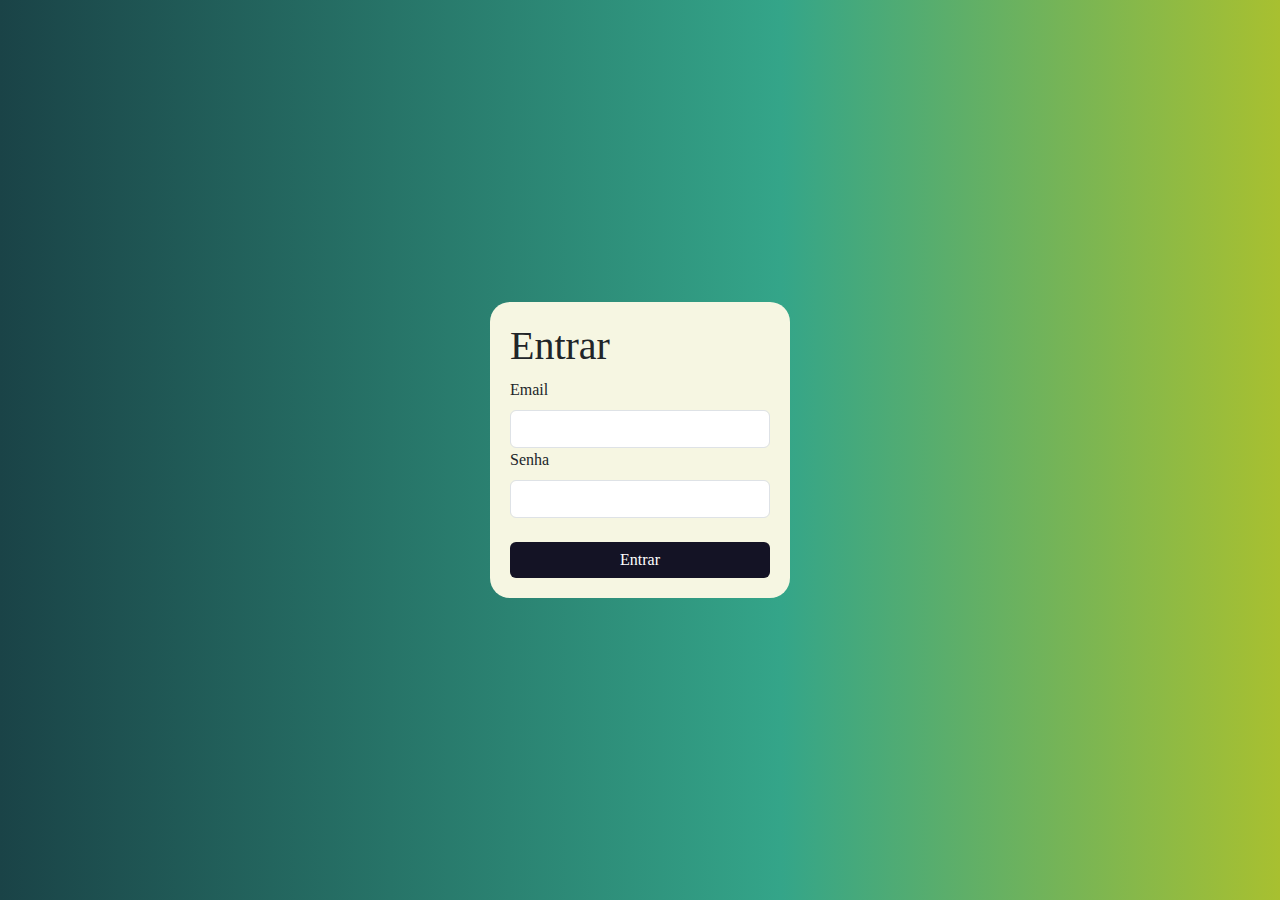
<file: index.html>
<!DOCTYPE html>
<html lang="pt-br">

<head>
  <meta charset="UTF-8">
  <meta http-equiv="X-UA-Compatible" content="IE=edge">
  <meta name="viewport" content="width=device-width, initial-scale=1.0">
  <title>Elegance - Orçamento</title>
  <link rel="stylesheet" href="css/bootstrap.min.css">
  <link rel="stylesheet" href="css/login.css">
  <link rel="icon" href="img/Logo1.png" type="image/png">
  <link rel="stylesheet" href="https://cdn.jsdelivr.net/npm/bootstrap-icons@1.11.1/font/bootstrap-icons.css">

</head>

<body>

  <main class=" x d-flex justify-content-center align-items-center"  >
    <section class="container d-flex justify-content-center" >
      <div class="">
        <div class="primeira ">
          <div class="row">
            <div id="log" class="col-6 col-sm-6 col-md-6 col-lg-6">
              <h1 class="col-6 display-6">Entrar</h1>
            </div>
            <div class="col-12">
              <label for="inputEmail4" class="form-label">Email</label>
              <input type="text" class="form-control" id="nome">
            </div>
            <div class="col-12">
              <label for="inputPassword4" class="form-label">Senha</label>
              <input type="password" class="form-control" id="senha">
              <div class="erro" id="senhainvalida">Email ou senha invalidos, tente novamente.</div>
            </div>
            <div class="col-12 mt-4">
              <button id="btn" class="btn btn-primary">Entrar</button>
            </div>
          </div>
        </div>
      </div>
    </section>
  </main>


  <script src="js/bootstrap.bundle.min.js"></script>
  <script src="js/login.js"></script>


</body>

</html>
</file>
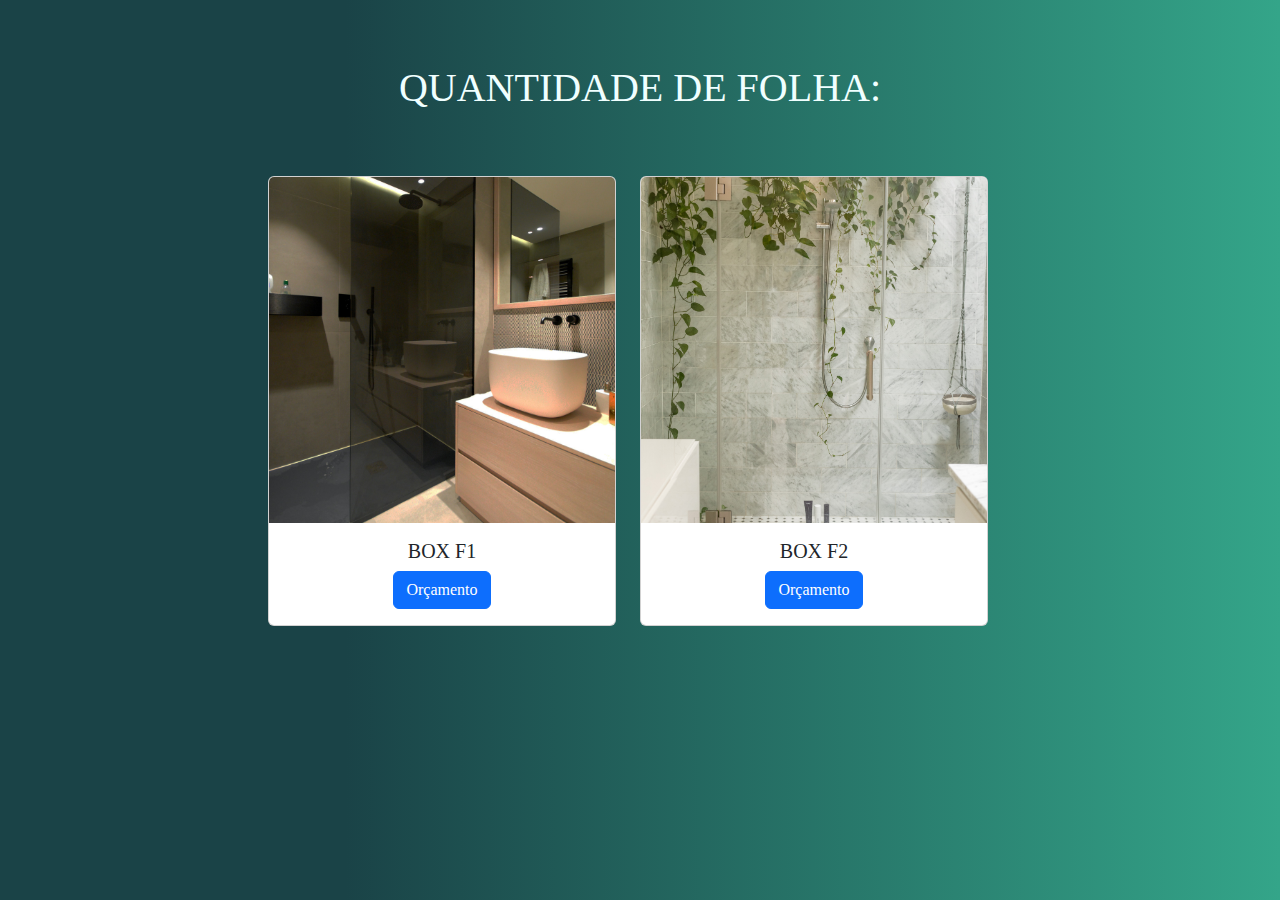
<file: pag/boxescolha.html>
<!DOCTYPE html>
<html lang="en">
<head>
    <meta charset="UTF-8">
    <meta name="viewport" content="width=device-width, initial-scale=1.0">
    <title>Document</title>
    <link rel="stylesheet" href="../css/bootstrap.min.css">
    <link rel="stylesheet" href="../css/escolha.css">
</head>
<body>

    <header>
        <h1>QUANTIDADE DE FOLHA:</h1>
        <div class="container text-center">
            <div class="row">
                <div class="col-md-4 col-6 offset-md-2"> <!-- Coluna 1 -->
                    <div class="card">
                        <img src="../img/box1.jpg" class="card-img-top" alt="...">
                        <div class="card-body">
                            <h5 class="card-title">BOX F1</h5>
                            <a href="boxf1.html" class="btn btn-primary">Orçamento</a>
                        </div>
                    </div>
                </div>
                <div class="col-md-4 col-6"> <!-- Coluna 2 -->
                    <div class="card">
                        <img src="../img/box2.jpg" class="card-img-top" alt="...">
                        <div class="card-body">
                            <h5 class="card-title">BOX F2</h5>
                            <a href="boxf2.html" class="btn btn-primary">Orçamento</a>
                        </div>
                    </div>
                </div>
            </div>
        </div>
        
    </header>
 

</body>
</html>
</file>
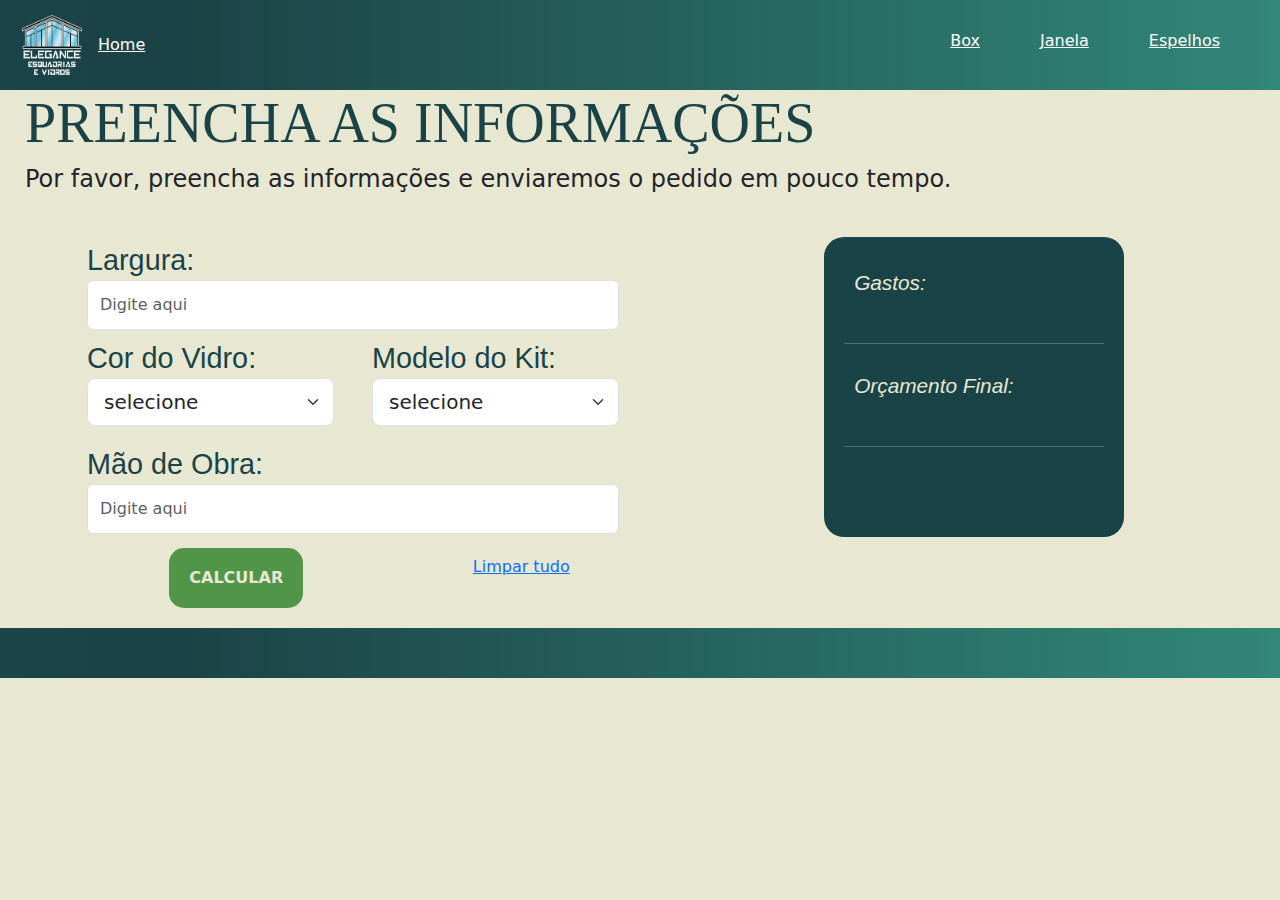
<file: pag/boxf1.html>
<!DOCTYPE html>
<html lang="pt-br">
<head>
    <meta charset="UTF-8">
    <meta http-equiv="X-UA-Compatible" content="IE=edge">
    <meta name="viewport" content="width=device-width, initial-scale=1.0">
    <title>Elegance - Orçamentos</title>
    <link rel="stylesheet" href="../css/bootstrap.min.css">
    <link rel="stylesheet" href="../css/janelaFolha.css">
    <link rel="icon" href="../img/Logo1.png" type="image/png">  
</head>
<body>
  <nav class="navbar navbar-expand-lg">
    <a class="navbar-logo" href="#">
      <img class="logo" src="../img/Logo1.png" width="60" height="60" alt="logo nav">
    </a>
    <a class="navbar-brand" href="#">
    </a>
    <li class="nav-item">
      <a class="text-white" href="escolha.html">Home</a>
    </li>
      <div class="collapse navbar-collapse" id="cabeçalho">
        <ul class="navbar-nav ms-auto mb-2">
            <li class="nav-item">
                <a class="text-white" href="boxescolha.html">Box</a>
              </li>
              <li class="nav-item">
                <a class="text-white" href="janela.html">Janela</a>
              </li>
              <li class="nav-item">
                <a class="text-white" href="espelhos.html">Espelhos</a>
              </li>
        </ul>
      </div>
    </div>
  </nav>
<main>
  <header class="">
    <h1>PREENCHA AS INFORMAÇÕES</h1>
    <h4 class="display-6">Por favor, preencha as informações e enviaremos o pedido em pouco tempo.</h4>
  </header>
  <br>
  <main class="container ms-auto">
    <div class="row">
      <div class="col-md-6">

        <div class="row">
          <div class="col-md-12">
            <div class="p-1">
              <label for="" class="formulario col-form-label-lg">Largura:</label>
              <input id="largura" type="text" placeholder="Digite aqui" class="form-control">
            </div>
          </div>
          <div class="col-md-6">
            <div class="p-1">
              <label for="" class="formulario col-form-label-lg">Cor do Vidro:</label>
               <select id="corVidro" class=" form-select form-select-lg" onChange="selectCorVidro()">
                <option>selecione </option>
          <option value="1">Incolor</option>
          <option value="2">Fumê</option>
          <option value="3">Verde</option>
              </select>
              </div>
            </div>
            <div class="col-md-6">
              <div class="p-1">
                <label for="" class="formulario col-form-label-lg">Modelo do Kit:</label>
                 <select id="modelkit" class=" form-select form-select-lg" onChange="selectModeloKit()">
                  <option>selecione </option>
            <option value="1">Redondo</option>
            <option value="2">Reto Preto</option>
            <option value="3">Reto Branco</option>
            <option value="4">Reto Cromado</option>
                </select>
                </div>
              </div>
              <div class="col-md-12">
                <div class="p-1">
              <label class="formulario col-form-label-lg">Mão de Obra:</label>
              <input type="number" id="mobra" class="form-control" placeholder="Digite aqui" />
            </div>
            </div>
    
               <div class="col-md-7 text-center">
                <button id="btn" class="calcular btn btn-success" style="border-radius: 15px;" onclick="calcular()">CALCULAR</button>
              </div>
               <div class="col-md-5 text-center">
                <a id="limpar" class=" btn btn-link " onclick="apagar()" href="#">Limpar tudo</a>
              </div>

            </div>

          </div>
    
            <div class="col-6 col-sm-6 col-md-6 col-lg-6 m-auto d-flex justify-content-center align-items-center">
              <div class="container_b 1 ">
                <div id="final"  >
                  <label class="div">Gastos:</label>
                  <div id="gastos"> </div><hr>
                  <label class="div">Orçamento Final:</label>
                  <div id="porcentagem"></div><hr>
                </div>
              </div>
            </div>


          </div>
          </main>





  <!--
  <main class="container ms-auto">
    <div class="row justify-content-start formulario-esquerda">
      <div class="col-6 p-0.5">

        <div class="row">
          <div class="col-12">
            <div class="p-1">
              <label class="formulario">Largura:</label>
              <input type="number" id="largura" class="form-control" placeholder="Digite aqui" />
            </div>
          </div>
          <div class="col-6">
            <div class="p-2">
              <label class="formulario" for="ModeloBox">Modelo do Box:</label>
            <select id="ModeloBox" class="formulario2 form-control" onChange="selectAdesivo()">
            </select>
            </div>
          </div> 
          <div class="col-6">
            <div class="p-2">
              <label class="formulario" for="corVidro">Cor do Vidro:</label>
            <select id="corVidro" class="formulario2 form-control" onChange="selectCorVidro()">
              <option>selecione </option>
        <option value="1">Incolor</option>
        <option value="2">Fumê</option>
        <option value="3">Verde</option>
            </select>
            </div>
          </div>
          <div class="col-6">
            <div class="p-2">
              <label class="formulario" for="modelkit">Modelo do Kit:</label>
            <select id="modelkit" class="formulario2 form-control" onChange="selectModeloKit()">
              <option>selecione </option>
        <option value="1">Redondo</option>
        <option value="2">Reto Preto</option>
        <option value="3">Reto Branco</option>
        <option value="4">Reto Cromado</option>
            </select>
            </div>
          </div>
           <div class="col-6">
            <div class="p-2">
              <label class="formulario" for="CorKit">Cor do Kit:</label>
            <select id="CorKit" class="formulario2 form-control" onChange="selectAdesivo()">
            </select>
            </div>
          </div>
          <div class="col-6">
            <div class="p-2">
              <label class="formulario" for="Puxador">Puxador:</label>
            <select id="Puxador" class="formulario2 form-control" onChange="selectAdesivo()">
            </select>
            </div>
          </div> 
          <div class="col-6">
            <div class="p-2">
              <label class="formulario">Mão de Obra:</label>
              <input type="number" id="moba" class="form-control" placeholder="Digite aqui" />
            </div>
          </div>

        </div>
        <div class="p-1 d-flex justify-content-between">
          <div>
            <button id="btn" class="calcular btn btn-success" style="border-radius: 15px;" onclick="calcular()">CALCULAR</button>
          </div>
          <div>
            <a class="limpar btn btn-link" onclick="apagar()" href="#">Limpar tudo</a>
          </div>
        </div>
      </div>

      <div class="col-6 p-0.5 d-flex justify-content-center align-items-center">
        <div class="container_b 1">
          <div id="final"  >
            <label class="div">Gastos:</label>
            <div id="gastos"> </div><hr>
            <label class="div">Orçamento Final:</label>
            <div id="porcentagem"></div><hr>
          </div>
        </div>
      </div>
</main>
-->

<footer>
  
</footer>

    <script src="../js/bootstrap.bundle.min.js"></script>
    <script src="../js/boxf1.js"></script>


</body>
</html>
</file>
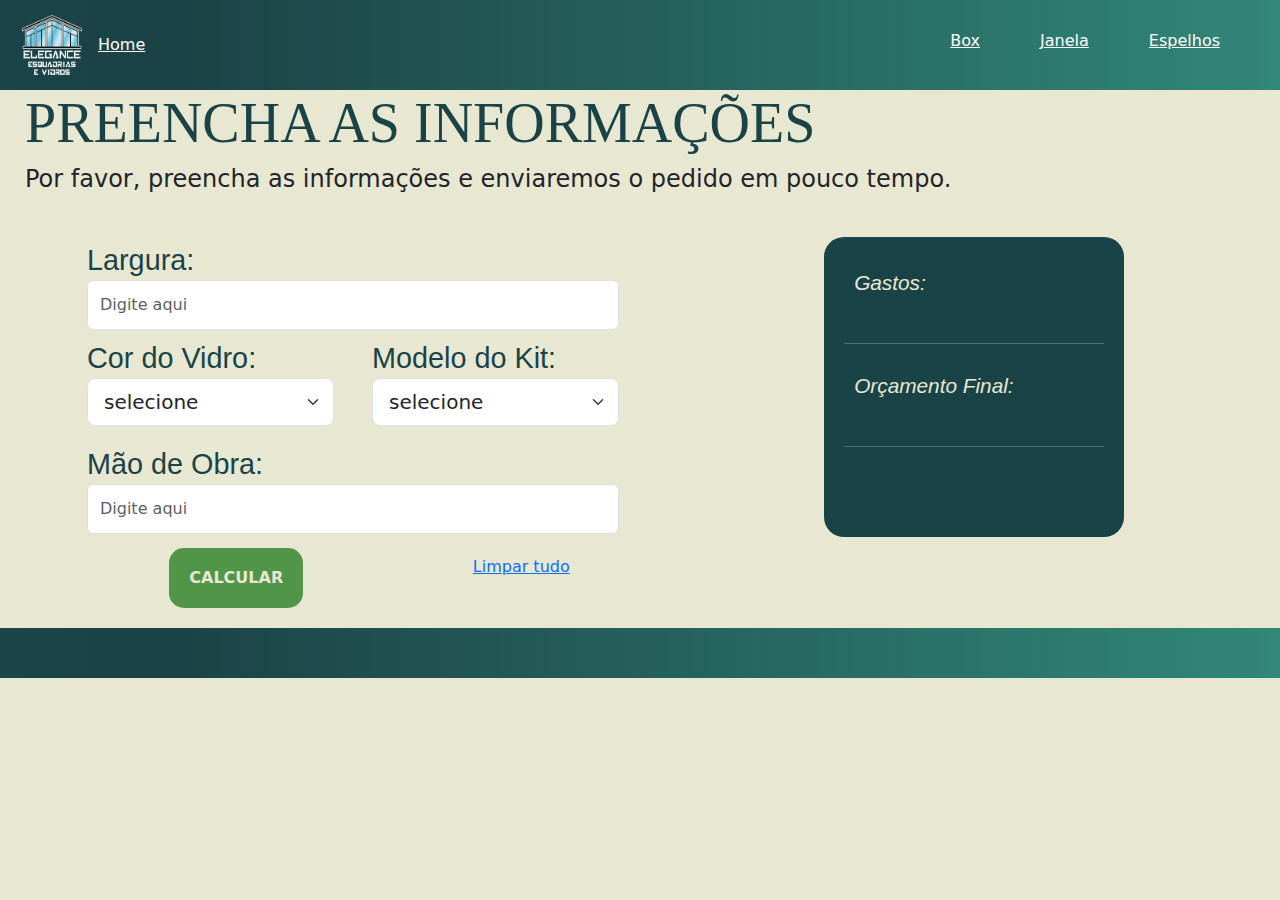
<file: pag/boxf2.html>
<!DOCTYPE html>
<html lang="pt-br">
<head>
    <meta charset="UTF-8">
    <meta http-equiv="X-UA-Compatible" content="IE=edge">
    <meta name="viewport" content="width=device-width, initial-scale=1.0">
    <title>Elegance - Orçamentos</title>
    <link rel="stylesheet" href="../css/bootstrap.min.css">
    <link rel="stylesheet" href="../css/janelaFolha.css">
    <link rel="icon" href="../img/Logo1.png" type="image/png">  
</head>
<body>
  <nav class="navbar navbar-expand-lg">
    <a class="navbar-logo" href="#">
      <img class="logo" src="../img/Logo1.png" width="60" height="60" alt="logo nav">
    </a>
    <a class="navbar-brand" href="#">
    </a>
    <li class="nav-item">
      <a class="text-white" href="escolha.html">Home</a>
    </li>
      <div class="collapse navbar-collapse" id="cabeçalho">
        <ul class="navbar-nav ms-auto mb-2">
            <li class="nav-item">
                <a class="text-white" href="boxescolha.html">Box</a>
              </li>
              <li class="nav-item">
                <a class="text-white" href="janela.html">Janela</a>
              </li>
              <li class="nav-item">
                <a class="text-white" href="espelhos.html">Espelhos</a>
              </li>
        </ul>
      </div>
    </div>
  </nav>
<main>
  <header class="">
    <h1>PREENCHA AS INFORMAÇÕES</h1>
    <h4 class="display-6">Por favor, preencha as informações e enviaremos o pedido em pouco tempo.</h4>
  </header>
  <br>
  <main class="container ms-auto">
    <div class="row">
      <div class="col-md-6">

        <div class="row">
          <div class="col-md-12">
            <div class="p-1">
              <label for="" class="formulario col-form-label-lg">Largura:</label>
              <input id="largura" type="text" placeholder="Digite aqui" class="form-control">
            </div>
          </div>
          <div class="col-md-6">
            <div class="p-1">
              <label for="" class="formulario col-form-label-lg">Cor do Vidro:</label>
               <select id="corVidro" class=" form-select form-select-lg" onChange="selectCorVidro()">
                <option>selecione </option>
          <option value="1">Incolor</option>
          <option value="2">Fumê</option>
          <option value="3">Verde</option>
              </select>
              </div>
            </div>
            <div class="col-md-6">
              <div class="p-1">
                <label for="" class="formulario col-form-label-lg">Modelo do Kit:</label>
                 <select id="modelkit" class=" form-select form-select-lg" onChange="selectModeloKit()">
                  <option>selecione </option>
            <option value="1">Redondo</option>
            <option value="2">Reto Preto</option>
            <option value="3">Reto Branco</option>
            <option value="4">Reto Cromado</option>
                </select>
                </div>
              </div>
              <div class="col-md-12">
                <div class="p-1">
              <label class="formulario col-form-label-lg">Mão de Obra:</label>
              <input type="number" id="mobra" class="form-control" placeholder="Digite aqui" />
            </div>
            </div>
    
               <div class="col-md-7 text-center">
                <button id="btn" class="calcular btn btn-success" style="border-radius: 15px;" onclick="calcular()">CALCULAR</button>
              </div>
               <div class="col-md-5 text-center">
                <a id="limpar" class=" btn btn-link " onclick="apagar()" href="#">Limpar tudo</a>
              </div>

            </div>

          </div>
    
            <div class="col-6 col-sm-6 col-md-6 col-lg-6 m-auto d-flex justify-content-center align-items-center">
              <div class="container_b 1 ">
                <div id="final"  >
                  <label class="div">Gastos:</label>
                  <div id="gastos"> </div><hr>
                  <label class="div">Orçamento Final:</label>
                  <div id="porcentagem"></div><hr>
                </div>
              </div>
            </div>


          </div>
          </main>


<footer>
  
</footer>

    <script src="../js/bootstrap.bundle.min.js"></script>
    <script src="../js/boxf3.js"></script>


</body>
</html>
</file>
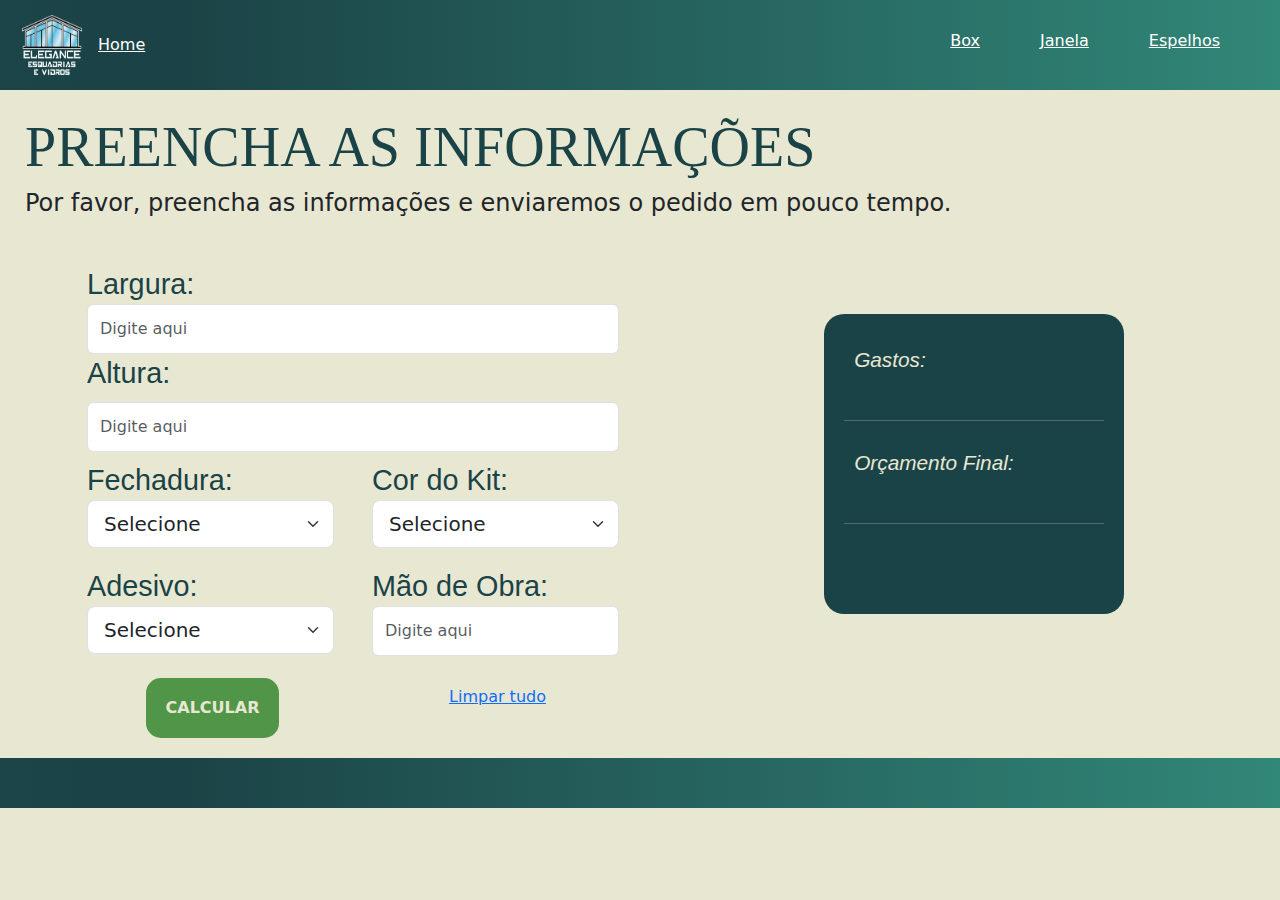
<file: pag/janela2folhas.html>
<!DOCTYPE html>
<html lang="pt-br">

<head>
  <meta charset="UTF-8">
  <meta http-equiv="X-UA-Compatible" content="IE=edge">
  <meta name="viewport" content="width=device-width, initial-scale=1.0">
  <title>Elegance - Orçamentos</title>
  <link rel="stylesheet" href="../css/bootstrap.min.css">
  <link rel="stylesheet" href="../css/janelaFolha.css"> <!-- <<<<<<<<<<<<<<<<<<<<<<<<<<<<<< -->
  <link rel="icon" href="../img/Logo1.png" type="image/png">
</head>

<body>
  <nav class="navbar navbar-expand-lg">
    <a class="navbar-logo" href="#">
      <img class="logo" src="../img/Logo1.png" width="60" height="60" alt="logo nav">
    </a>
    <a class="navbar-brand" href="#"></a>
    <li class="nav-item">
      <a class="text-white" href="escolha.html">Home</a>
    </li>
    <div class="collapse navbar-collapse" id="cabeçalho">
      <ul class="navbar-nav ms-auto mb-2">
        <li class="nav-item">
          <a class="text-white" href="boxescolha.html">Box</a>
        </li>
        <li class="nav-item">
          <a class="text-white" href="janela.html">Janela</a>
        </li>
        <li class="nav-item">
          <a class="text-white"
            href="espelhos.html">Espelhos</a>
        </li>
      </ul>
    </div>
  </nav>
  <br>
  <header class="">
    <h1>PREENCHA AS INFORMAÇÕES</h1>
    <h4 class="display-6">Por favor, preencha as informações e enviaremos o pedido em pouco tempo.</h4>
  </header>
  <br>
  <main class="container ms-auto">

    <div class="row">
      <div class="col-md-6">

        <div class="row">

          <div class="col-md-12">
            <div class="p-1">
              <label for="" class="formulario col-form-label-lg">Largura:</label>
              <input id="largura" type="text" placeholder="Digite aqui" class="form-control">
            </div>
          </div>
          <div class="col-md-12">
            <div class="p-1">
              <label for="" class="formulario">Altura:</label>
              <input id="altura" type="text" placeholder="Digite aqui" class="form-control">
            </div>
          </div>
          <div class="col-md-6">
            <div class="p-1">
              <label for="" class="formulario col-form-label-lg">Fechadura:</label>
               <select id="select" class=" form-select form-select-lg" onChange="selectFechadura()">
              <option>Selecione</option>
              <option value="1">Bate-Fecha</option>
              <option value="2">Com Chave</option>
              <option value="3">Nenhum</option>
            </select>
            </div>
          </div>
          <div class="col-md-6">
            <div class="p-1">
              <label for="" class="formulario col-form-label-lg">Cor do Kit:</label>
               <select id="kit" class=" form-select form-select-lg" onChange="selectAdesivo()">
              <option>Selecione</option>
              <option value="1">Branco</option>
              <option value="2">Preto</option>
              <option value="3">Natural Fosco</option>
              <option value="4">Bronze</option>
            </select>
            </div>
          </div>
          <div class="col-md-6">
            <div class="p-1">
              <label for="colFormLabelLg" class="formulario col-form-label-lg">Adesivo:</label>
               <select id="adesivo" class=" form-select form-select-lg" onChange="selectAdesivo()">
              <option>Selecione</option>
              <option value="1">Branco 1x1</option>
              <option value="2">Branco 1,22x1</option>
              <option value="3">Preto 1x1</option>
              <option value="4">Preto 1,22x1</option>
              <option value="5">Jateado 1x1</option>
              <option value="6">Jateado 1,22x1</option>
              <option value="7">Nenhum</option>
            </select>
            </div>
          </div>
          <div class="col-md-6">
            <div class="p-1">
          <label class="formulario col-form-label-lg">Mão de Obra:</label>
          <input type="number" id="mobra" class="form-control" placeholder="Digite aqui" />
        </div>
        </div>

           <div class="col-md-6 text-center">
            <button id="btn" class="calcular btn btn-success" style="border-radius: 15px;" onclick="calcular()">CALCULAR</button>
          </div>
           <div class="col-md-6 text-center">
            <a id="limpar" class=" btn btn-link " onclick="apagar()" href="#">Limpar tudo</a>
          </div>



        </div>

      </div>

        <div class="col-6 col-sm-6 col-md-6 col-lg-6 m-auto d-flex justify-content-center align-items-center">
          <div class="container_b 1 ">
            <div id="final"  >
              <label class="div">Gastos:</label>
              <div id="gastos"> </div><hr>
              <label class="div">Orçamento Final:</label>
              <div id="porcentagem"></div><hr>
            </div>
          </div>
        </div>
  



    </div>
    </main>


  <footer class="rodapé">

  </footer>

  <script src="../js/bootstrap.bundle.min.js"></script>
  <script src="../js/janela2fls.js"></script>


</body>

</html>
</file>
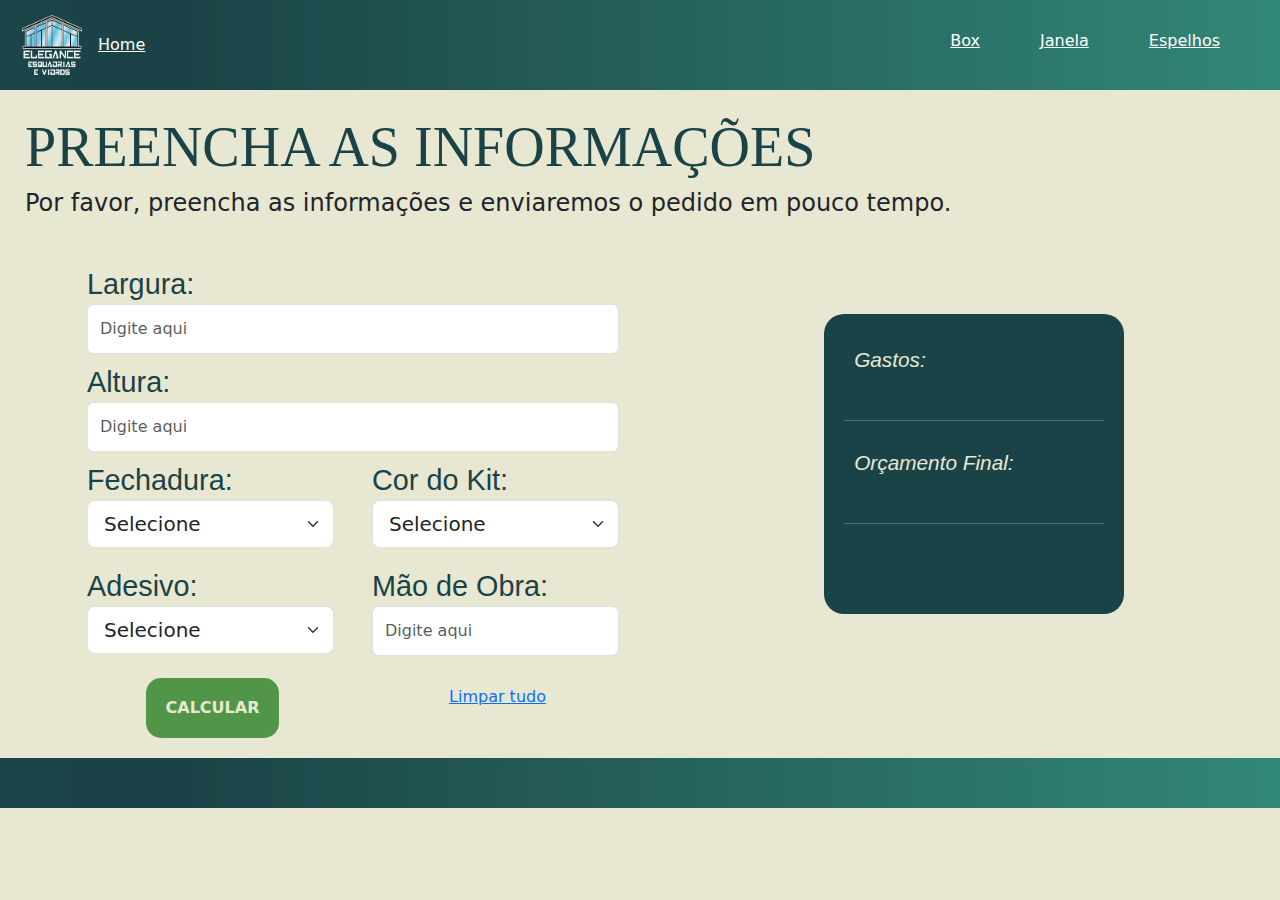
<file: pag/janela4folhas.html>
<!DOCTYPE html>
<html lang="pt-br">

<head>
  <meta charset="UTF-8">
  <meta http-equiv="X-UA-Compatible" content="IE=edge">
  <meta name="viewport" content="width=device-width, initial-scale=1.0">
  <title>Elegance - Orçamentos</title>
  <link rel="stylesheet" href="../css/bootstrap.min.css">
  <link rel="stylesheet" href="../css/janelaFolha.css"> <!-- <<<<<<<<<<<<<<<<<<<<<<<<<<<<<< -->
  <link rel="icon" href="../img/Logo1.png" type="image/png">
</head>

<body>
  <nav class="navbar navbar-expand-lg">
    <a class="navbar-logo" href="#">
      <img class="logo" src="../img/Logo1.png" width="60" height="60" alt="logo nav">
    </a>
    <a class="navbar-brand" href="#"></a>
    <li class="nav-item">
      <a class="text-white" href="escolha.html">Home</a>
    </li>
    <div class="collapse navbar-collapse" id="cabeçalho">
      <ul class="navbar-nav ms-auto mb-2">
        <li class="nav-item">
          <a class="text-white" href="boxescolha.html">Box</a>
        </li>
        <li class="nav-item">
          <a class="text-white" href="janela.html">Janela</a>
        </li>
        <li class="nav-item">
          <a class="text-white"
            href="espelhos.html">Espelhos</a>
        </li>
      </ul>
    </div>
  </nav>
  <br>
  <header class="">
    <h1>PREENCHA AS INFORMAÇÕES</h1>
    <h4 class="display-6">Por favor, preencha as informações e enviaremos o pedido em pouco tempo.</h4>
  </header>
  <br>

  <main class="container ms-auto">
    <div class="row">
      <div class="col-md-6">

        <div class="row">

          <div class="col-md-12">
            <div class="p-1">
              <label for="" class="formulario col-form-label-lg">Largura:</label>
              <input id="largura" type="text" placeholder="Digite aqui" class="form-control">
            </div>
          </div>
          <div class="col-md-12">
            <div class="p-1">
              <label for="" class="formulario col-form-label-lg">Altura:</label>
              <input id="altura" type="text" placeholder="Digite aqui" class="form-control">
            </div>
          </div>
          <div class="col-md-6">
            <div class="p-1">
              <label for="" class="formulario col-form-label-lg">Fechadura:</label>
               <select id="select" class=" form-select form-select-lg" onChange="selectFechadura()">
              <option>Selecione</option>
              <option value="1">Bate-Fecha</option>
              <option value="2">Com Chave</option>
              <option value="3">Nenhum</option>
            </select>
            </div>
          </div>
          <div class="col-md-6">
            <div class="p-1">
              <label for="" class="formulario col-form-label-lg">Cor do Kit:</label>
               <select id="kit" class=" form-select form-select-lg" onChange="selectAdesivo()">
              <option>Selecione</option>
              <option value="1">Branco</option>
              <option value="2">Preto</option>
              <option value="3">Natural Fosco</option>
              <option value="4">Bronze</option>
            </select>
            </div>
          </div>
          <div class="col-md-6">
            <div class="p-1">
              <label for="colFormLabelLg" class="formulario col-form-label-lg">Adesivo:</label>
               <select id="adesivo" class=" form-select form-select-lg" onChange="selectAdesivo()">
              <option>Selecione</option>
              <option value="1">Branco 1x1</option>
              <option value="2">Branco 1,22x1</option>
              <option value="3">Preto 1x1</option>
              <option value="4">Preto 1,22x1</option>
              <option value="5">Jateado 1x1</option>
              <option value="6">Jateado 1,22x1</option>
              <option value="7">Nenhum</option>
            </select>
            </div>
          </div>
          <div class="col-md-6">
            <div class="p-1">
          <label class="formulario col-form-label-lg">Mão de Obra:</label>
          <input type="number" id="mobra" class="form-control" placeholder="Digite aqui" />
        </div>
        </div>

           <div class="col-md-6 text-center">
            <button id="btn" class="calcular btn btn-success" style="border-radius: 15px;" onclick="calcular()">CALCULAR</button>
          </div>
           <div class="col-md-6 text-center">
            <a id="limpar" class=" btn btn-link " onclick="apagar()" href="#">Limpar tudo</a>
          </div>



        </div>

      </div>

        <div class="col-6 col-sm-6 col-md-6 col-lg-6 m-auto d-flex justify-content-center align-items-center">
          <div class="container_b 1 ">
            <div id="final"  >
              <label class="div">Gastos:</label>
              <div id="gastos"> </div><hr>
              <label class="div">Orçamento Final:</label>
              <div id="porcentagem"></div><hr>
            </div>
          </div>
        </div>
  



    </div>
  </main>


  <footer class="rodapé">

  </footer>

  <script src="../js/bootstrap.bundle.min.js"></script>
  <script src="../js/janela4fls.js"></script>


</body>

</html>
</file>
<file: css/login.css>
*{
    font-family: Georgia, 'Times New Roman', Times, serif;
    padding: 0px;
    margin: 0px;

}

body, html{
    background: rgb(26,67,71);
    background: linear-gradient(90deg, rgba(26,67,71,1) 0%, rgba(52,165,137,1) 61%, rgba(168,192,48,1) 100%) no-repeat;
    height: 100vh;
}
.primeira{
    border: 7px;
    border-color: black;
    padding: 20px;
    width: 300px;
    /* height: 100vh; */
    border-radius: 20px;
    align-items: center;
    background-color: #f6f6e2;
}

.x{
    height: 100vh;
}
.btn{
    width: 100%;
    background-color: #141325;
    align-items: center;
    border: 30px;
}
.limpar{
    margin-left: 20px;
    color: #141325;
}
.erro{
    color: #e72313;
    font-size: small;
    display: none;
}
.class {
    align-items: center;
}
.row{
    align-items: center;

}
</file>
<file: css/escolha.css>
*{
    font-family: Georgia, 'Times New Roman', Times, serif;
    padding: 0px;
    margin: 0px;
    box-sizing: border-box;
}
body, html{
    background: rgb(26,67,71);
    background: linear-gradient(90deg, rgba(26,67,71,1) 27%, rgba(52,165,137,1) 100%, rgba(168,192,48,1) 100%);
}
h1{
    text-align: center;
    color: azure;
    margin: 5%;
}
.row{
    width: 100%;
   
}
</file>
<file: css/janelaFolha.css>
@charset "UTF-8";
body {
    background-color: #E8E7D2;
    display: flex;
    flex-direction: column;
    flex-wrap: wrap;
}


nav {
    background: rgb(27, 69, 73);
    background: linear-gradient(90deg, rgba(27, 69, 73, 1) 0%, rgba(27, 66, 70, 1) 13%, rgba(49, 135, 120, 1) 100%);
    display: flex;
    justify-content: space-between;
    width: auto;
    height: 90px;
}

.nav-item {
    color: #E8E7D2;
    border: 0px;
    display: flex;
    align-items: center;
    list-style: none;
}

nav ul li {
    padding-right: 60px;
    text-align: 20px;
}

.calcular {
    background-color: #2ecc71;
    color: #E8E7D2;
}

input,
label,
option select,
select.modelo,
select.formulario2 {
    margin-bottom: -10px;
    height: 50px;
    width: 270px;
}

h4.display-6 {
    font-size: 150%;
    margin-left: 25px;
}

h1 {
    color: #1A4347;
    font-size: 350%;
    font-family: serif;
    margin-left: 25px;
}

.formulario {
    color: #1A4347;
    font-size: 180%;
    font-family: 'Trebuchet MS', 'Lucida Sans Unicode', 'Lucida Grande', 'Lucida Sans', Arial, sans-serif;
    margin: auto;
}

.calcular {
    color: #E8E7D2;
    background-color: #519548;
    border: none;
    height: 60px;
    line-height: 40px;
    padding: 0 20px;
    text-transform: uppercase;
    font-weight: bold;
    cursor: pointer;
    border-radius: 30px;
    margin: 5px 5px;
}

a.limpar {
    display: flex;
    justify-content: space-between;
    align-items: center;
    border: 100%;
    height: 90px;
    color: red;
}

footer {
    background: linear-gradient(90deg, rgba(27, 69, 73, 1) 0%, rgba(27, 66, 70, 1) 13%, rgba(49, 135, 120, 1) 100%);
    width: 100%;
    height: 50px;
}

.div {
    color: #E8E7D2;
    font-size: 130%;
    font-family: 'Trebuchet MS', 'Lucida Sans Unicode', 'Lucida Grande', 'Lucida Sans', Arial, sans-serif;
    margin: 10px;
}

.btn {
    margin: 20px 30px;
}

.formulario-esquerda {
    margin-left: -100px;
}

.p-1 {
    margin-left: 1px;
    margin-right: 5px;
}

.calcula-limpa {
    display: flex;
    margin-left: -100px;
    justify-content: space-between;
}
.logo{
margin-left: 22px;
}
.container_b{
    background-color: #1A4347;
    color: #E8E7D2;
    padding: 20px;
    width: 300px;
    height: 300px;
    border-radius: 20px;
    align-items:center;
    font-style:oblique;


}
div.container_b{
    margin-left: 18%;
    margin-top: -80px;
    font: Georgia, 'Times New Roman', Times, serif;

}
</file>
